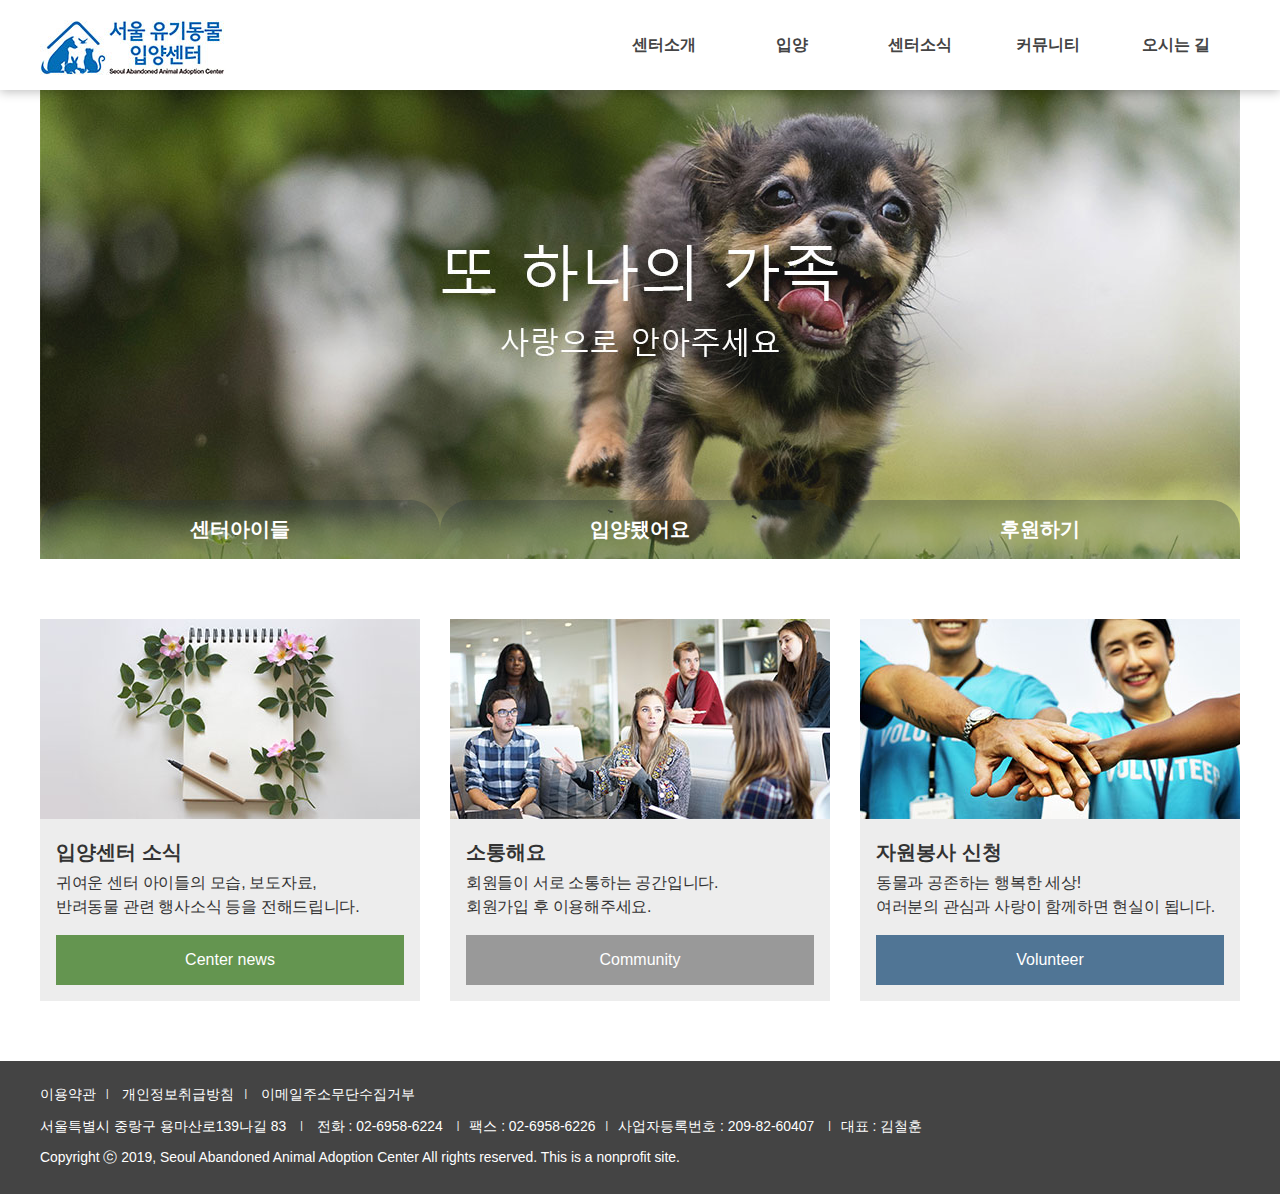
<file: index.html>
<!DOCTYPE html>
<html lang="en">
<head>
  <meta charset="UTF-8">
  <meta http-equiv="X-UA-Compatible" content="IE=edge">
  <meta name="viewport" content="width=device-width, initial-scale=1.0">
  <title>서울유기동물입양센터.html</title>
  <link rel="stylesheet" href="./style.css">
  <!-- 제이쿼리 -->
  <script src="https://ajax.googleapis.com/ajax/libs/jquery/3.5.1/jquery.min.js"></script>
  <!-- 사용자 자바스크립트 -->
  <script src="./main.js"></script>
  <!-- 갤러리 자바스크립트 -->
  <script src="./gallery.js"></script>
</head>
<body>
  <header>
    <div class="container">
    <h1>
      <a href="./">
        <img src="images/logo.jpg" alt="서울유기동물입양센터">
      </a>
    </h1>
    <nav>
      <ul>
        <li><a href="./Sub.1.html">센터소개</a>
          <ul class="depth2">
            <li><a href="./Sub.1.html">센터소개</a></li>
          </ul>
        </li>
        <li><a href="#">입양</a>
          <ul class="depth2">
            <li><a href="#">센터아이들</a></li>
            <li><a href="#">입양됐어요</a></li>
            <li><a href="#">입양후기</a></li>
          </ul>
        </li>
        <li><a href="#">센터소식</a>
          <ul class="depth2">
            <li><a href="#">센터소식</a></li>
          </ul>
        </li>
        <li><a href="#">커뮤니티</a>
          <ul class="depth2">
            <li><a href="#">자원봉사 신청</a></li>
            <li><a href="#">회원게시판</a></li>
          </ul>
        </li>
        <li><a href="./sub5-1.html">오시는 길</a>
          <ul class="depth2">
            <li><a href="./sub5-1.html">오시는 길</a></li>
          </ul>
        </li>
      </ul>
    </nav>
  </div>
  </header>
  <section id="mainVisual">
    <div class="container">
      <!-- 메인 비주얼(갤러리) -->
      <div class="gallery">
        <img src="./images/main_visual01_1200px.jpg" alt="1">
        <img src="./images/main_visual02_1200px.jpg" alt="2">
        <img src="./images/main_visual03_1200px.jpg" alt="3">
      </div>
      <!-- 인디케이터 UI -->
      <ul class="indicator">
        <li class="active">
          <a href="#">센터아이들</a>
        </li>
        <li><a href="#">입양됐어요</a></li>
        <li><a href="#">후원하기</a></li>
      </ul>
    </div>
  </section>
  <section id="main">
    <div class="container">
      <div class="col">
        <img src="./images/main_banner01.jpg" alt="1">
        <div class="text">
          <h4>입양센터 소식</h4>
          <p>귀여운 센터 아이들의 모습, 보도자료,<br>
            반려동물 관련 행사소식 등을 전해드립니다.</p>
          <a href="#" class="btn btn-green">Center news</a>
        </div>
      </div><!-- end col -->
      <div class="col">
        <img src="./images/main_banner02.jpg" alt="2">
        <div class="text">
          <h4>소통해요</h4>
          <p>회원들이 서로 소통하는 공간입니다.<br>
            회원가입 후 이용해주세요.</p>
          <a href="#" class="btn btn-cyan">Community</a>  
        </div>
      </div><!-- end col -->
      <div class="col">
        <img src="./images/main_banner03.jpg" alt="3">
        <div class="text">
          <h4>자원봉사 신청</h4>
          <p>동물과 공존하는 행복한 세상!<br>
            여러분의 관심과 사랑이 함께하면 현실이 됩니다.</p>
          <a href="#" class="btn btn-blue">Volunteer</a>  
        </div>
      </div><!-- end col -->
    </div><!-- end container -->
  </section>
  <footer>
    <div class="container">
      <ul class="footerMenu">
        <li><a href="#">이용약관</a><span>|</span></li>
        <li><a href="#">개인정보취급방침</a><span>|</span></li>
        <li><a href="#">이메일주소무단수집거부</a></li>
      </ul>
      <p class="address">서울특별시 중랑구 용마산로139나길 83 <span>|</span> 전화 : 02-6958-6224 <span>|</span>팩스 : 02-6958-6226<span>|</span>사업자등록번호 : 209-82-60407 <span>|</span>대표 : 김철훈</p>
      <p class="copy">Copyright ⓒ 2019, Seoul Abandoned Animal Adoption Center All rights reserved. This is a nonprofit site.</p>
    </div><!-- end container -->
  </footer>
</body>
</html>
</file>
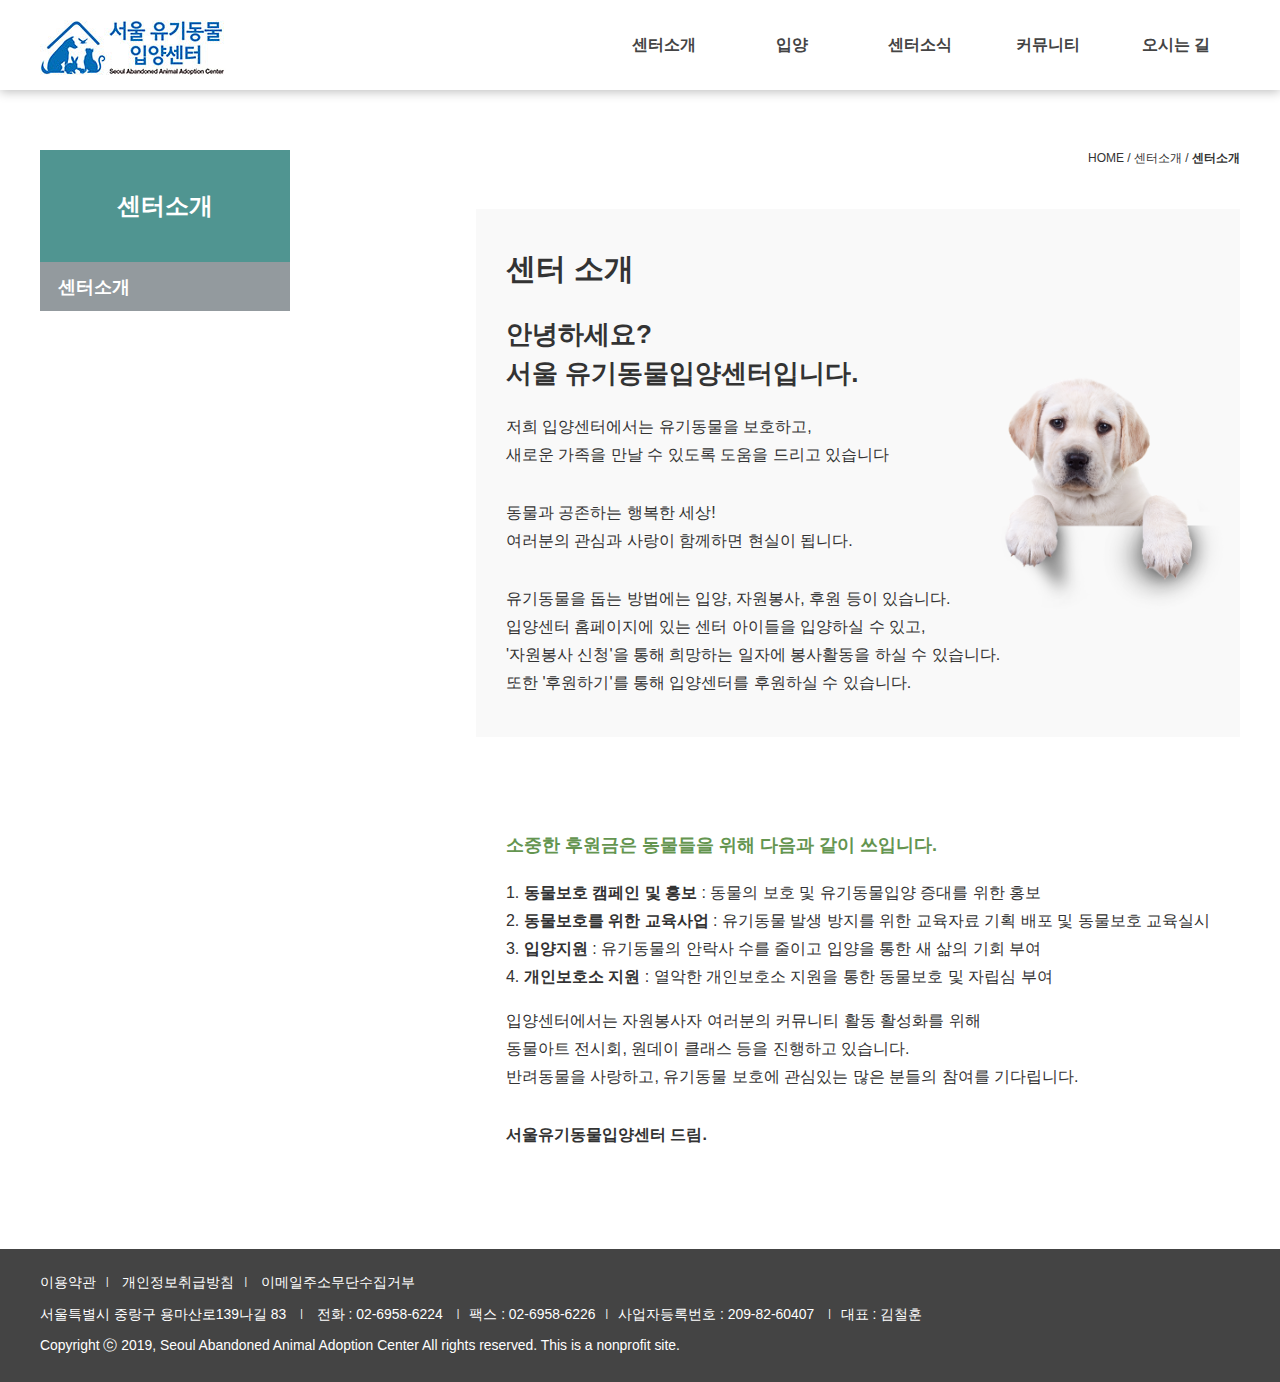
<file: Sub.1.html>
<!DOCTYPE html>
<html lang="en">
<head>
  <meta charset="UTF-8">
  <meta http-equiv="X-UA-Compatible" content="IE=edge">
  <meta name="viewport" content="width=device-width, initial-scale=1.0">
  <title>센터소개&lt;서울유기동물입양센터</title>
  <link rel="stylesheet" href="./style.css">
  <link rel="stylesheet" href="./sub.css">
  <!-- 제이쿼리 -->
  <script src="https://ajax.googleapis.com/ajax/libs/jquery/3.5.1/jquery.min.js"></script>
  <!-- 사용자 자바스크립트 -->
  <script src="main.js"></script>
  <!-- 갤러리 자바스크립트 -->
  <script src="gallery.js"></script>
</head>
<body id="sub1_1">
  <header>
    <div class="container">
      <h1>
        <a href="./index.html">
          <img src="images/logo.jpg" alt="서울유기동물입양센터">
        </a>
      </h1>
      <nav>
        <ul>
          <li><a href="./Sub.1.html">센터소개</a>
            <ul class="depth2">
              <li><a href="./Sub.1.html">센터소개</a></li>
            </ul>
          </li>
          <li><a href="#">입양</a>
            <ul class="depth2">
              <li><a href="#">센터아이들</a></li>
              <li><a href="#">입양됐어요</a></li>
              <li><a href="#">입양후기</a></li>
            </ul>
          </li>
          <li><a href="#">센터소식</a>
            <ul class="depth2">
              <li><a href="#">센터소식</a></li>
            </ul>
          </li>
          <li><a href="#">커뮤니티</a>
            <ul class="depth2">
              <li><a href="#">자원봉사 신청</a></li>
              <li><a href="#">회원게시판</a></li>
            </ul>
          </li>
          <li><a href="./sub5-1.html">오시는 길</a>
            <ul class="depth2">
              <li><a href="./sub5-1.html">오시는 길</a></li>
            </ul>
          </li>
        </ul>
      </nav>
    </div>
  </header>
  <section id="main">
    <div class="container">
      <aside>
        <h2>센터소개</h2>
        <ul class="subMenu">
          <li class="active"><a href="./Sub.1.html">센터소개</a></li>
        </ul>
      </aside>
      <article>
        <nav class="breadCrumb">
          <span>HOME</span> /
          <span>센터소개</span> /
          <strong>센터소개</strong>
        </nav>  
        <div class="textLayout">
          <div class="text">
            <h3>센터 소개</h3>
            <h4>안녕하세요?<br> 서울 유기동물입양센터입니다.</h4>
            <p>저희 입양센터에서는 유기동물을 보호하고,<br>
              새로운 가족을 만날 수 있도록 도움을 드리고 있습니다</p>
            <p>동물과 공존하는 행복한 세상!<br>
              여러분의 관심과 사랑이 함께하면 현실이 됩니다.</p>
            <p>유기동물을 돕는 방법에는 입양, 자원봉사, 후원 등이 있습니다.<br>
              입양센터 홈페이지에 있는 센터 아이들을 입양하실 수 있고,<br>
              '자원봉사 신청'을 통해 희망하는 일자에 봉사활동을 하실 수 있습니다.<br>
              또한 '후원하기'를 통해 입양센터를 후원하실 수 있습니다.</p>
          </div>
          <img src="./images/강아지.png" alt="개">
          </div>  
          <div class="bottomTextLayout">
            <h4 class="accent2">소중한 후원금은 동물들을 위해 다음과 같이 쓰입니다.</h4>
            <ol>
              <li><b>동물보호 캠페인 및 홍보</b> : 동물의 보호 및 유기동물입양 증대를 위한 홍보</li>
              <li><b>동물보호를 위한 교육사업</b> : 유기동물 발생 방지를 위한 교육자료 기획 배포 및 동물보호 교육실시</li>
              <li><b>입양지원</b> : 유기동물의 안락사 수를 줄이고 입양을 통한 새 삶의 기회 부여</li>
              <li><b>개인보호소 지원</b> : 열악한 개인보호소 지원을 통한 동물보호 및 자립심 부여</li>
            </ol>
            <p>입양센터에서는 자원봉사자 여러분의 커뮤니티 활동 활성화를 위해<br>
              동물아트 전시회, 원데이 클래스 등을 진행하고 있습니다.<br>
              반려동물을 사랑하고, 유기동물 보호에 관심있는 많은 분들의 참여를 기다립니다.</p>
            <p><b>서울유기동물입양센터 드림.</b></p>
          </div>
      </article>
    </div><!-- end container -->
  </section>
  <footer>
    <div class="container">
      <ul class="footerMenu">
        <li><a href="#">이용약관</a><span>|</span></li>
        <li><a href="#">개인정보취급방침</a><span>|</span></li>
        <li><a href="#">이메일주소무단수집거부</a></li>
      </ul>
      <p class="address">서울특별시 중랑구 용마산로139나길 83 <span>|</span> 전화 : 02-6958-6224 <span>|</span>팩스 : 02-6958-6226<span>|</span>사업자등록번호 : 209-82-60407 <span>|</span>대표 : 김철훈</p>
      <p class="copy">Copyright ⓒ 2019, Seoul Abandoned Animal Adoption Center All rights reserved. This is a nonprofit site.</p>
    </div><!-- end container -->
  </footer>
</body>
</html>
</file>
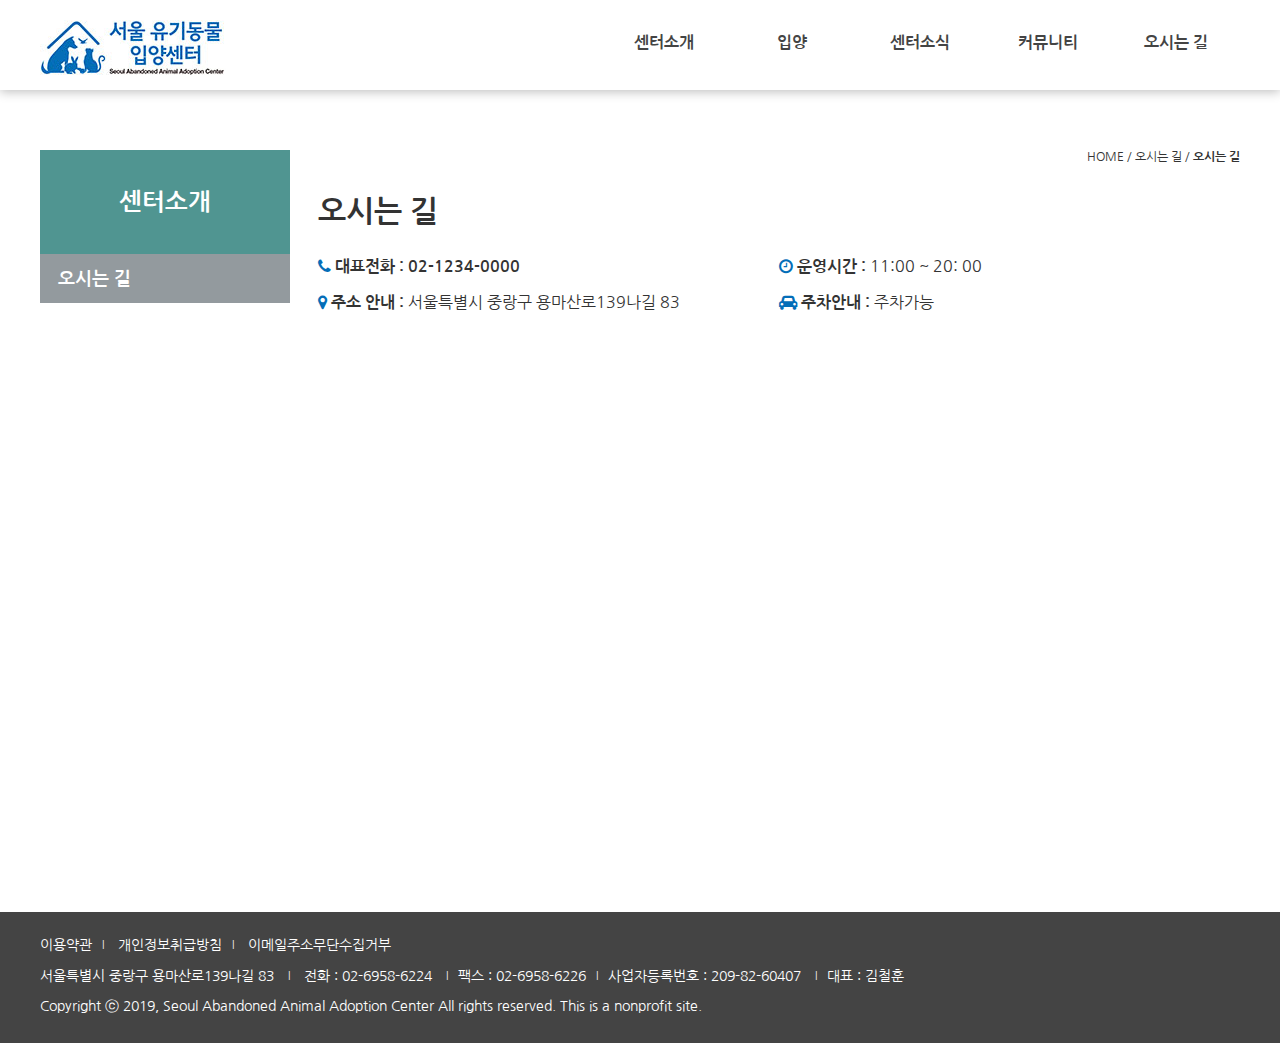
<file: sub5-1.html>
<!DOCTYPE html>
<html lang="ko">
<head>
  <meta charset="UTF-8">
  <meta http-equiv="X-UA-Compatible" content="IE=edge">
  <meta name="viewport" content="width=device-width, initial-scale=1.0">
  <title>오시는 길&lt;서울유기동물입양센터</title>
  <!-- 웹폰트 -->
  <link href="https://fonts.googleapis.com/css2?family=Nanum+Gothic:wght@400;700&display=swap" rel="stylesheet">
  <link rel="stylesheet" href="https://cdnjs.cloudflare.com/ajax/libs/font-awesome/4.7.0/css/font-awesome.min.css">
  <link rel="stylesheet" href="./style.css">
  <link rel="stylesheet" href="./sub.css">
  <!-- 제이쿼리 -->
  <script src="https://ajax.googleapis.com/ajax/libs/jquery/3.5.1/jquery.min.js"></script>
  <!-- 사용자 자바스크립트 -->
  <script src="main.js"></script>
  <!-- 갤러리 자바스크립트 -->
  <script src="gallery.js"></script>
</head>

<body id="sub5_1">
  <header>
    <div class="container">
      <h1>
        <a href="./">
          <img src="images/logo.jpg" alt="서울유기동물입양센터">
        </a>
      </h1>
      <nav>
        <ul>
          <li><a href="./Sub.1.html">센터소개</a>
            <ul class="depth2">
              <li><a href="./Sub.1.html">센터소개</a></li>
            </ul>
          </li>
          <li><a href="#">입양</a>
            <ul class="depth2">
              <li><a href="#">센터아이들</a></li>
              <li><a href="#">입양됐어요</a></li>
              <li><a href="#">입양후기</a></li>
            </ul>
          </li>
          <li><a href="#">센터소식</a>
            <ul class="depth2">
              <li><a href="#">센터소식</a></li>
            </ul>
          </li>
          <li><a href="#">커뮤니티</a>
            <ul class="depth2">
              <li><a href="#">자원봉사 신청</a></li>
              <li><a href="#">회원게시판</a></li>
            </ul>
          </li>
          <li><a href="./sub5-1.html">오시는 길</a>
            <ul class="depth2">
              <li><a href="./sub5-1.html">오시는 길</a></li>
            </ul>
          </li>
        </ul>
      </nav>
    </div>
  </header>

  <section id="main">
    <div class="container">
      <aside>
        <h2>센터소개</h2>
        <ul class="subMenu">
          <li class="active"><a href="sub5_1.html">오시는 길</a></li>
        </ul>
      </aside>
    <article>
        <nav class="breadCrumb">
          <span>HOME</span> /
          <span>오시는 길</span> /
          <strong>오시는 길</strong>
        </nav> 
        <h3>오시는 길</h3> 
        <!-- 여기에 내용 추가 -->
        <div class="location">
          <ul>
            <li><i class="fa fa-phone" aria-hidden="true"></i>
                <b>대표전화 : 02-1234-0000</b>
            </li>
            <li><i class="fa fa-clock-o" aria-hidden="true"></i>
                <b>운영시간 : </b> 11:00 ~ 20: 00
            </li>
            <li><i class="fa fa-map-marker" aria-hidden="true"></i>
                <b>주소 안내 : </b> 서울특별시 중랑구 용마산로139나길 83 
            </li>
            <li><i class="fa fa-car" aria-hidden="true"></i>
                <b>주차안내 : </b> 주차가능
            </li>
          </ul>
        </div>
        <iframe src="https://www.google.com/maps/embed?pb=!1m18!1m12!1m3!1d3160.2870760830233!2d127.10139811558939!3d37.618934528882725!2m3!1f0!2f0!3f0!3m2!1i1024!2i768!4f13.1!3m3!1m2!1s0x357cba21c4862ec3%3A0x86425199403a6633!2z7ISc7Jq47Yq567OE7IucIOykkeuekeq1rCDsi6DrgrTrj5kg7Jqp66eI7IKw66GcMTM564KY6ri4IDgz!5e0!3m2!1sko!2skr!4v1626401635545!5m2!1sko!2skr" width="900" height="500" style="border:0;" allowfullscreen="" loading="lazy"></iframe>
      </article>
        </div><!-- end container -->
      </section>

    <footer>
    <div class="container">
      <ul class="footerMenu">
        <li><a href="#">이용약관</a><span>|</span></li>
        <li><a href="#">개인정보취급방침</a><span>|</span></li>
        <li><a href="#">이메일주소무단수집거부</a></li>
      </ul>
      <p class="address">서울특별시 중랑구 용마산로139나길 83 <span>|</span> 전화 : 02-6958-6224 <span>|</span>팩스 : 02-6958-6226<span>|</span>사업자등록번호 : 209-82-60407 <span>|</span>대표 : 김철훈</p>
      <p class="copy">Copyright ⓒ 2019, Seoul Abandoned Animal Adoption Center All rights reserved. This is a nonprofit site.</p>
    </div><!-- end container -->
  </footer>
</body>
</html>
</file>
<file: style.css>
/* style.css */
* {
  margin: 0;
  padding: 0;
  box-sizing: border-box;
}

body {
  font-family: 'Nanum Gothic', '맑은 고딕' ,sans-serif;
  font-size: 16px;
  color: #333;
}

ul {
  list-style-type: none;
}

a {
  text-decoration: none;
}

p {
  line-height: 1.5rem;
}

.container {
  position: relative;
  width: 1200px;
  margin: 0 auto;
  /* outline: 1px solid red; */
}

header {
  width: 100%;
  height: 90px;
  /* background: #ccc; */
  margin: 0 auto;
  position: relative;
  z-index: 999;
  box-shadow: 0 2px 10px rgba(0,0,0,0.25);
}
header h1 {
  position: absolute;
  left: 0px;
  top: 20px;
  font-size: 20px;
}

header nav {
  position: absolute;
  right: 0px;
  top: 35px;
}

/* 1단계 메뉴 */
header nav > ul > li {
  float: left;
  /* outline: 1px solid red; */
  width: 8em;
  text-align: center;
  background: #fff;
  font-weight: bold;
}

header nav > ul > li a {
  color: #444;
}
header nav > ul > li > a:hover {
  color: green;
}

/* 2단계 메뉴 */
header nav .depth2 {
  /* outline: 1px solid green; */
  margin-top: 34px;
  display: none;
}

header nav .depth2 > li > a {
  display: block;
  padding: 10px;
}
header nav .depth2 > li > a:hover {
  background: #444;
  color: #fff;
}


/* 메인 비주얼 */
#mainVisual .container {
  position: relative;
  width: 1200px;
  height: 469px;
  /*  
    배너 디자인
    1.포토샵: 이미지 크기 1200 x 469
    2.타이틀 텍스트 추가(텍스트 가독성 중요)
    3.main_visual01_1200.jpg 로 저장(원본 유지)
  */
}

.gallery{
  width: 1200px;
  height: 468px;
  /* outline: 2px solid red; */
  position: relative;
}

.gallery > img {
  position: absolute;
  width: 100%;
}

/* 인디케이터(tab) */
.indicator {
  position: absolute;
  width: 100%;
  display: flex;
  left: 0;
  bottom: 0;
}

/* 기본 상태(비선택) */
.indicator > li {
  flex: 1;
  text-align: center;
  font-size: 20px;
  font-weight: bold;
  background: rgba(39,53,61, 0.3);
  border-radius: 30px 30px 0 0;
}  

.indicator > li.active {
  background: rgba(39,53,61, 1);
}

.indicator > li > a {
  display: block;
  color: #fff;
  padding: 1rem 0;
}


/* 메인 콘텐츠 영역 */
#main {
  padding-top: 60px;
  padding-bottom: 60px;
}

#main .container {
  display: flex;
}

#main .col {
  width: 380px;
  /* outline: 1px solid red; */
  /* float: left; */
  margin-right: 30px;
  background: #ededed;
}

#main .col:last-child {
  margin: 0;
}

#main .col .text {
  padding: 1em;
}

#main .col .text h4 {
  font-size: 20px;
  margin-bottom: 5px;
}

#main .col .text p{
  margin-bottom: 1em;
  letter-spacing: -0.3px;
}

/* 버튼 */
.btn {
  display: block;
  background: #999;
  text-align: center;
  color: #fff;
  padding-top: 1em;
  padding-bottom: 1em;
}

/* 버튼 색상 스타일 추가 
  1.#649550
  2.#509591
  3.#507595
*/
.btn-green {
  background: #649550;
}

.btn-cyon {
  background: #509591;
}

.btn-blue {
  background: #507595;
}

footer {
  font-size: 14px;
  font-size: 0.87em;
  background: #444;
  color: #fff;
  padding-top: 25px;
  padding-bottom: 25px;
}

.footerMenu > li {
  display: inline-block;
  margin-bottom: 10px;
}

.footerMenu > li > a{
  color: #fff;
}

footer .footerMenu span,  
footer .address span {
  margin-left: 10px;
  margin-right: 10px;
  font-size: 10px;
  display: inline-block;
  transform: translateY(-2px); 
}

footer .address {
  margin-bottom: 5px;
}
</file>
<file: sub.css>
/* sub.css 
  aside 250px
  content 860px
*/

:root {
  --main-color: #046eb8;
  --sub-color1: #509591;
  --sub-color2: #649550;
}

h2 {
  font-size: 24px;
}
h3 {
  font-size: 30px;
}
h4 {
  font-size: 26px;
}

#main aside {
  width: 250px;
  /* outline: 1px solid red; */
  margin-right: auto;
}

> #main article {
  width: 900px;
  /* outline: 1px solid red; */
}


/* 사이드바 영역 */
#main aside h2 {
  text-align: center;
  background: var(--sub-color1);
  padding-top: 40px;
  padding-bottom: 40px;
  color: #fff;
}

#main aside .subMenu > li {
  background: #d7d7d7;
}
#main aside .subMenu > li > a {
  transition: 0.4s;
}
#main aside .subMenu > li:hover > a {
  background: #939a9e; 
  color: #fff;
}
#main aside .subMenu > li.active > a {
  background: #939a9e; 
  color: #fff;  
  border-bottom: 1px solid #fff;
}

#main aside .subMenu > li > a {
  /* color: #fff; */
  color: #898989;
  /* background: #939a9e; */
  background: #fff;
  display: block;
  height: 50px;
  line-height: 50px;
  padding-left: 1em;
  font-size: 18px;
  font-weight: bold;
  border-bottom: 1px solid rgba(0,0,0,0.25);
}

/* 본문 article */
#main article .breadCrumb{
  /* background: #ccc; */
  text-align: right;
  font-size: 12px;
  margin-bottom: 2rem;
}

#sub1_1 article .textLayout {
  display: flex;
  padding: 40px 30px;
  background: #f9f9f9;
  /* background: #ccc; */
  margin-top: 42px;
}

.textLayout img{
  position: absolute;
  width: 400px;
  left: 75%;
  top: 20%;
}
#sub1_1 article .textLayout .text {
  margin-right: auto;
}

.accent {
  color: var(--sub-color1);
}
.accent2 {
  color: var(--sub-color2);
}

#sub1_1 article h4 {
  margin-top: 25px;
  margin-bottom: 20px;
  line-height: 1.5em;
}
#sub1_1 article p {
  margin-bottom: 30px;
  line-height: 28px;
}
#sub1_1 article p:last-child {
  margin-bottom: 0;
}

#sub1_1 article p strong {
  font-size: large;
  /* font-weight: normal; */
  line-height: 1.5em;
}

#sub1_1 article .bottomTextLayout {
  padding: 40px 30px;
  margin-top: 30px;
}

#sub1_1 article .bottomTextLayout h4 {
  font-size: 18px;
  font-weight: bold;
}

#sub1_1 article .bottomTextLayout ol {
  list-style-position: inside;
  margin-bottom: 1em;
  line-height: 28px;
}

/***오시는 길(sub5_1)***/
#sub5_1 article .location{
  margin-top: 30px;
  margin-bottom: 20px;
}

#sub5_1 article .location ul {
  display: flex;
  flex-wrap: wrap;
}

#sub5_1 article .location ul li{
  width: 50%;
  margin-bottom: 1em;
}

.fa{
  color: var(--main-color)
}
</file>
